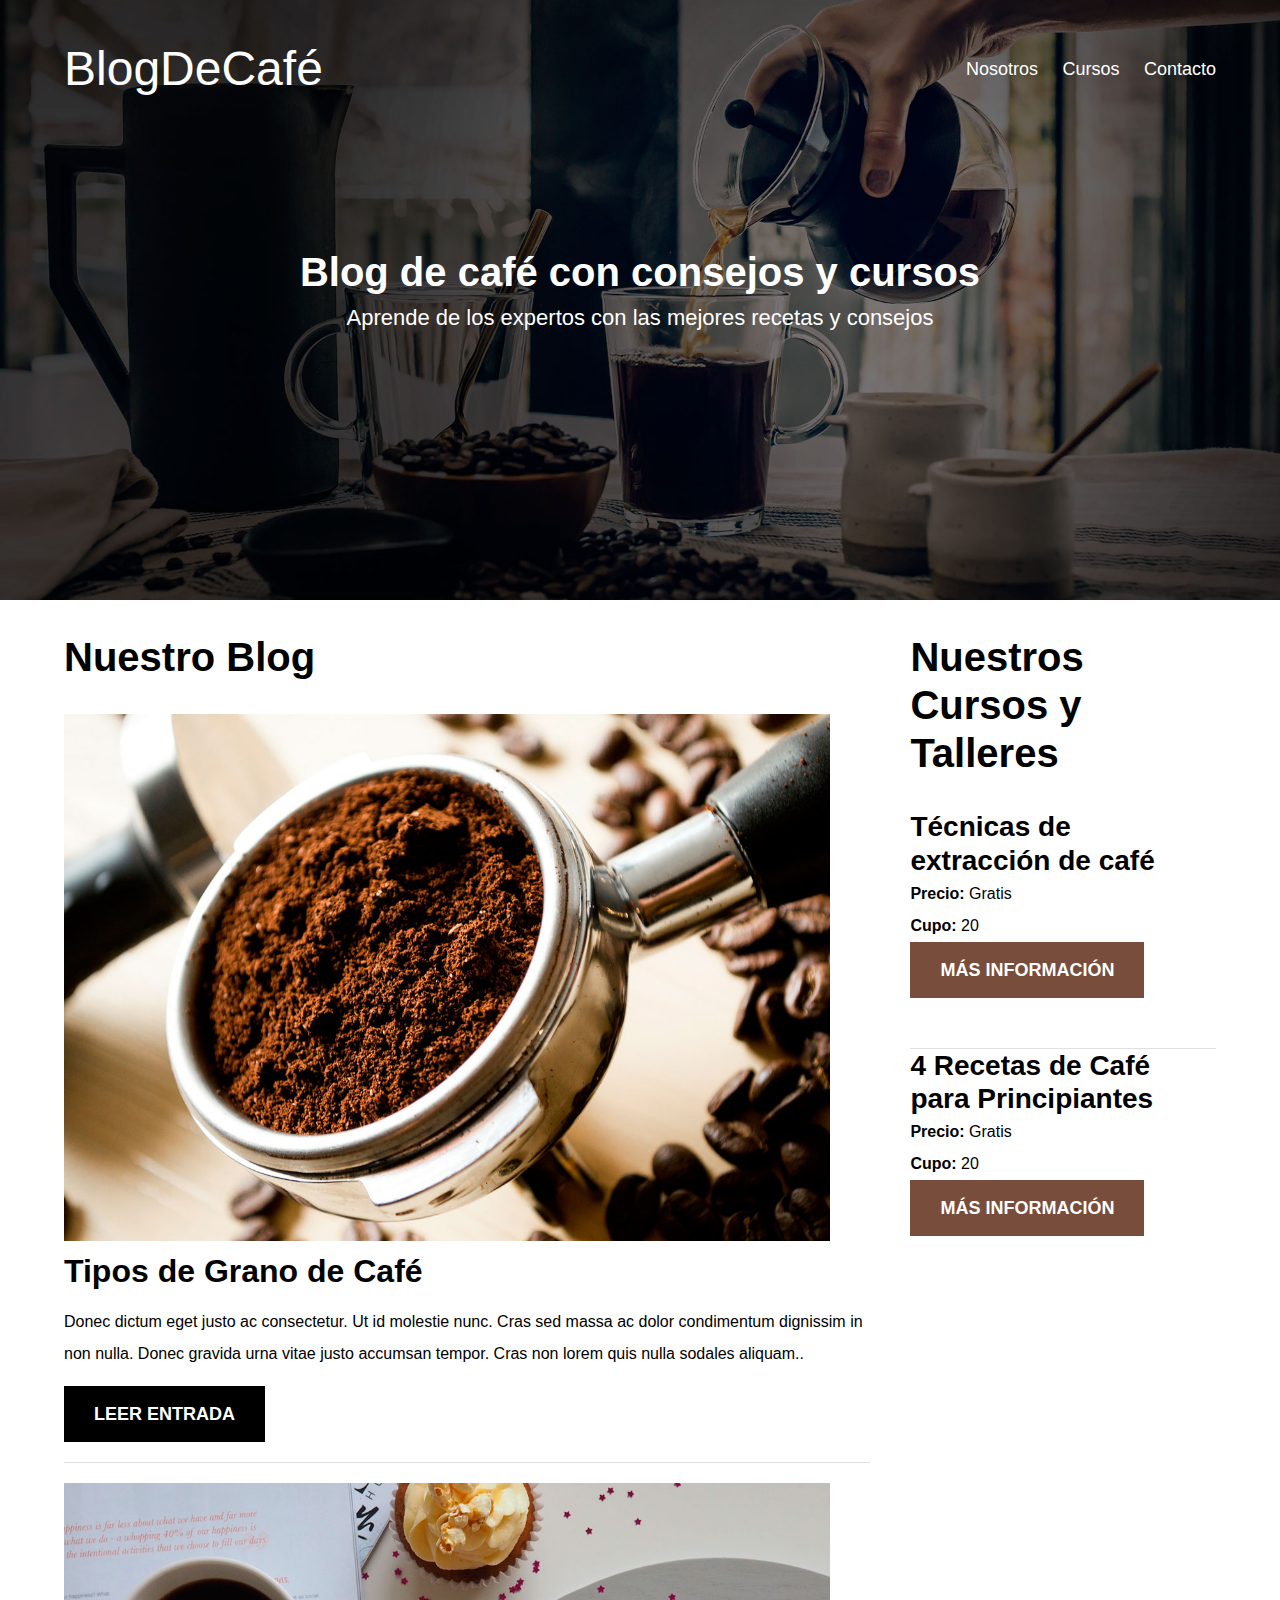
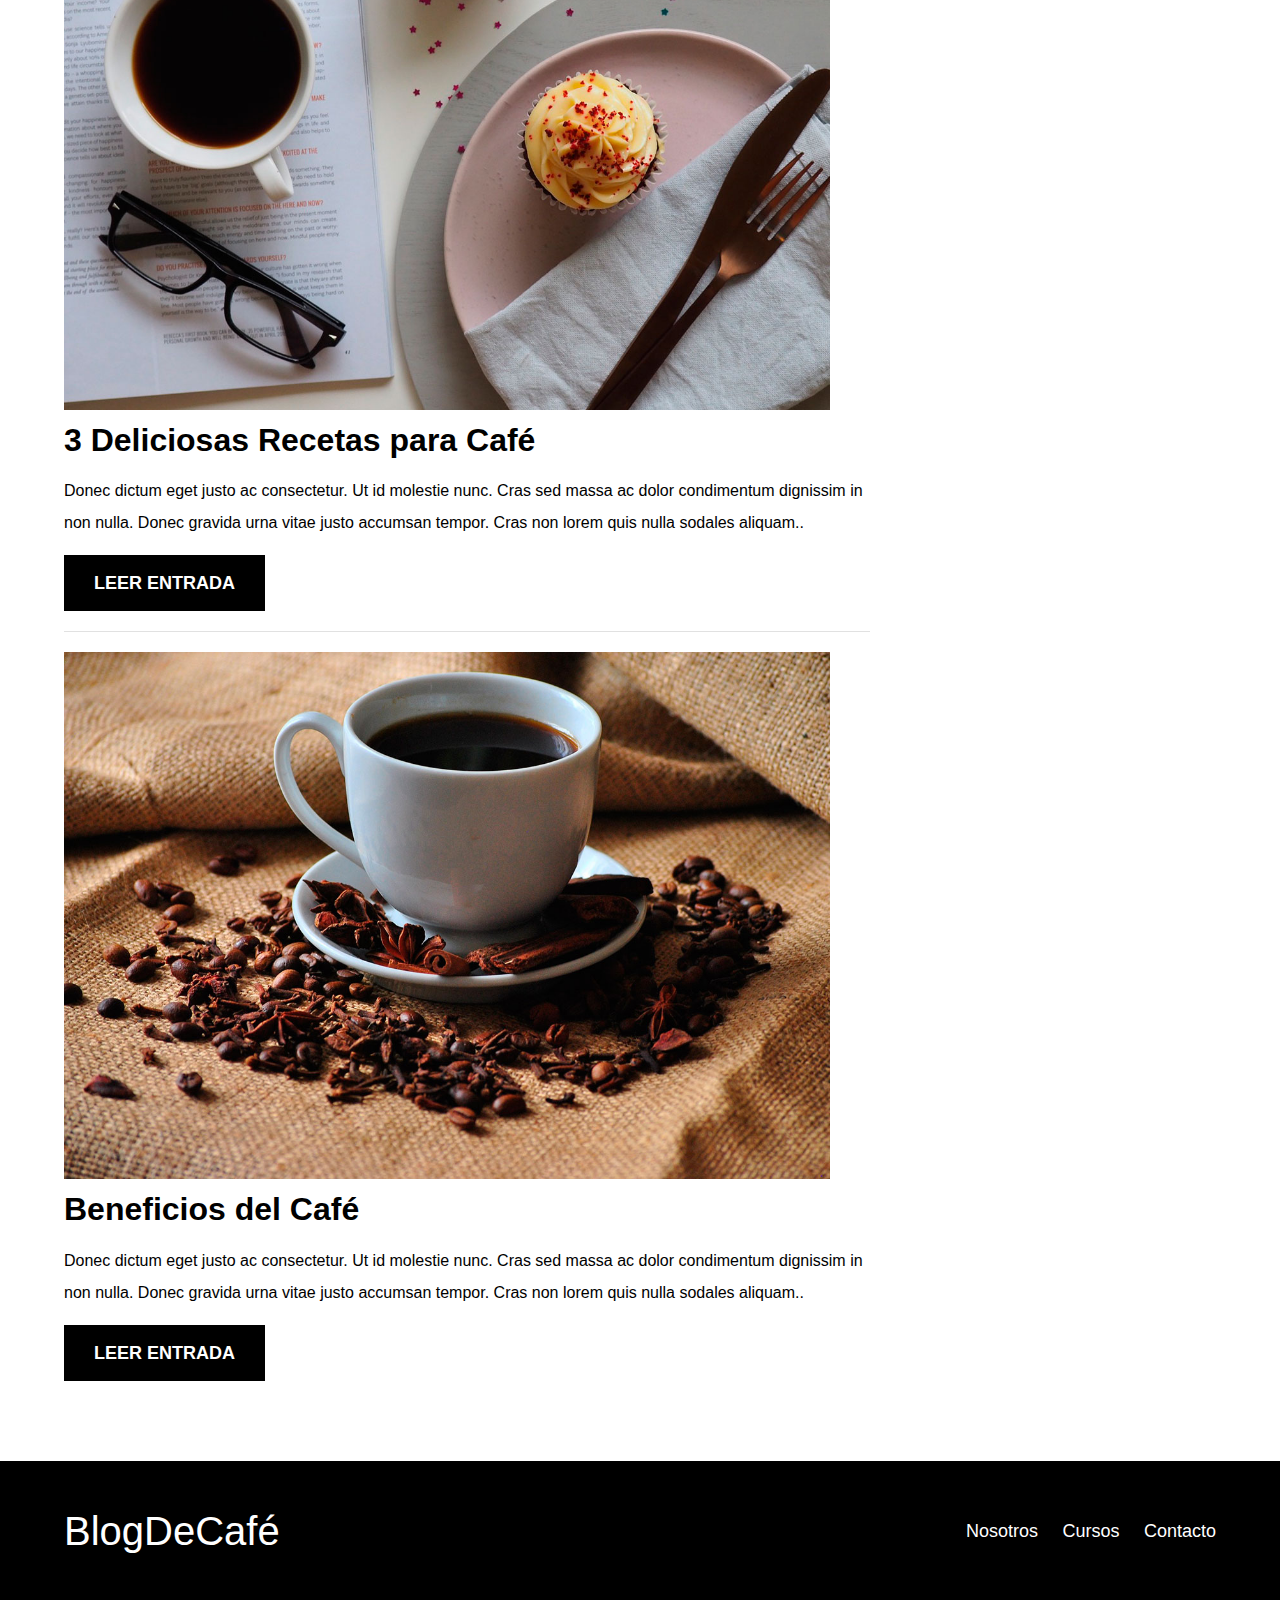
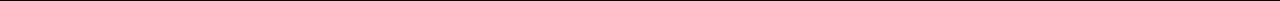
<file: index.html>
<!DOCTYPE html>
<html lang="es">
<head>
    <meta charset="UTF-8">
    <meta name="viewport" content="width=device-width, initial-scale=1.0">
    <title>BlogDeCafé</title>
    <link rel="stylesheet" href="css/normalize.css">
    <link rel="stylesheet" href="css/style.css">
</head>
<body>
    <header class="site-header">
        <div class="contenedor">
            <div class="barra">
                <a href="/">
                    <h1 class="no-margin">BlogDeCafé</h1>
                </a>
                <nav class="navegacion">
                    <a href="nosotros.html">Nosotros</a>
                    <a href="cursos.html">Cursos</a>
                    <a href="contacto.html">Contacto</a>
                </nav>
            </div>
            <div class="texto-header">
                <h2 class="no-margin">Blog de café con consejos y cursos</h2>
                <p class="no-margin">Aprende de los expertos con las mejores recetas y consejos</p>
            </div>
        </div>
    </header>

    <div class="contenido-principal contenedor">
        <main class="blog">
            <h2>Nuestro Blog</h2>
            <article class="entrada-blog">
                <div class="imagen">
                    <img src="img/blog1.jpg" alt="Imagen blog">
                </div>
                <div class="contenido-blog">
                    <h3 class="no-margin">Tipos de Grano de Café</h3>
                    <p>Donec dictum eget justo ac consectetur. Ut id molestie nunc. Cras sed massa ac dolor condimentum dignissim in non nulla. Donec gravida urna vitae justo accumsan tempor. Cras non lorem quis nulla sodales aliquam..</p>
                    <a href="entrada.html" class="btn btn-primario">Leer Entrada</a>
                </div>
            </article>
            <article class="entrada-blog">
                <div class="imagen">
                    <img src="img/blog2.jpg" alt="Imagen blog">
                </div>
                <div class="contenido-blog">
                    <h3 class="no-margin">3 Deliciosas Recetas para Café</h3>
                    <p>Donec dictum eget justo ac consectetur. Ut id molestie nunc. Cras sed massa ac dolor condimentum dignissim in non nulla. Donec gravida urna vitae justo accumsan tempor. Cras non lorem quis nulla sodales aliquam..</p>
                    <a href="entrada.html" class="btn btn-primario">Leer Entrada</a>
                </div>
            </article>
            <article class="entrada-blog">
                <div class="imagen">
                    <img src="img/blog3.jpg" alt="Imagen blog">
                </div>
                <div class="contenido-blog">
                    <h3 class="no-margin">Beneficios del Café</h3>
                    <p>Donec dictum eget justo ac consectetur. Ut id molestie nunc. Cras sed massa ac dolor condimentum dignissim in non nulla. Donec gravida urna vitae justo accumsan tempor. Cras non lorem quis nulla sodales aliquam..</p>
                    <a href="entrada.html" class="btn btn-primario">Leer Entrada</a>
                </div>
            </article>
        </main>
        <aside class="cursos">
            <h2>Nuestros Cursos y Talleres</h2>
            <ul class="cursos-lista">
                <li class="curso">
                    <h4 class="no-margin">Técnicas de extracción de café</h4>
                    <p class="no-margin">Precio: <span>Gratis</span></p>
                    <p class="no-margin">Cupo: <span>20</span></p>
                    <a href="cursos.html" class="btn btn-secundario">Más Información</a>
                </li>
                <li class="curso">
                    <h4 class="no-margin">4 Recetas de Café para Principiantes</h4>
                    <p class="no-margin">Precio: <span>Gratis</span></p>
                    <p class="no-margin">Cupo: <span>20</span></p>
                    <a href="cursos.html" class="btn btn-secundario">Más Información</a>
                </li>
            </ul>
        </aside>
    </div>

    <footer class="site-footer">
        <div class="contenedor">
            <div class="barra">
                <p class="no-margin">BlogDeCafé</p>
                <nav class="navegacion">
                    <a href="nosotros.html">Nosotros</a>
                    <a href="cursos.html">Cursos</a>
                    <a href="contacto.html">Contacto</a>
                </nav>
            </div>
        </div>
    </footer>
</body>
</html>
</file>
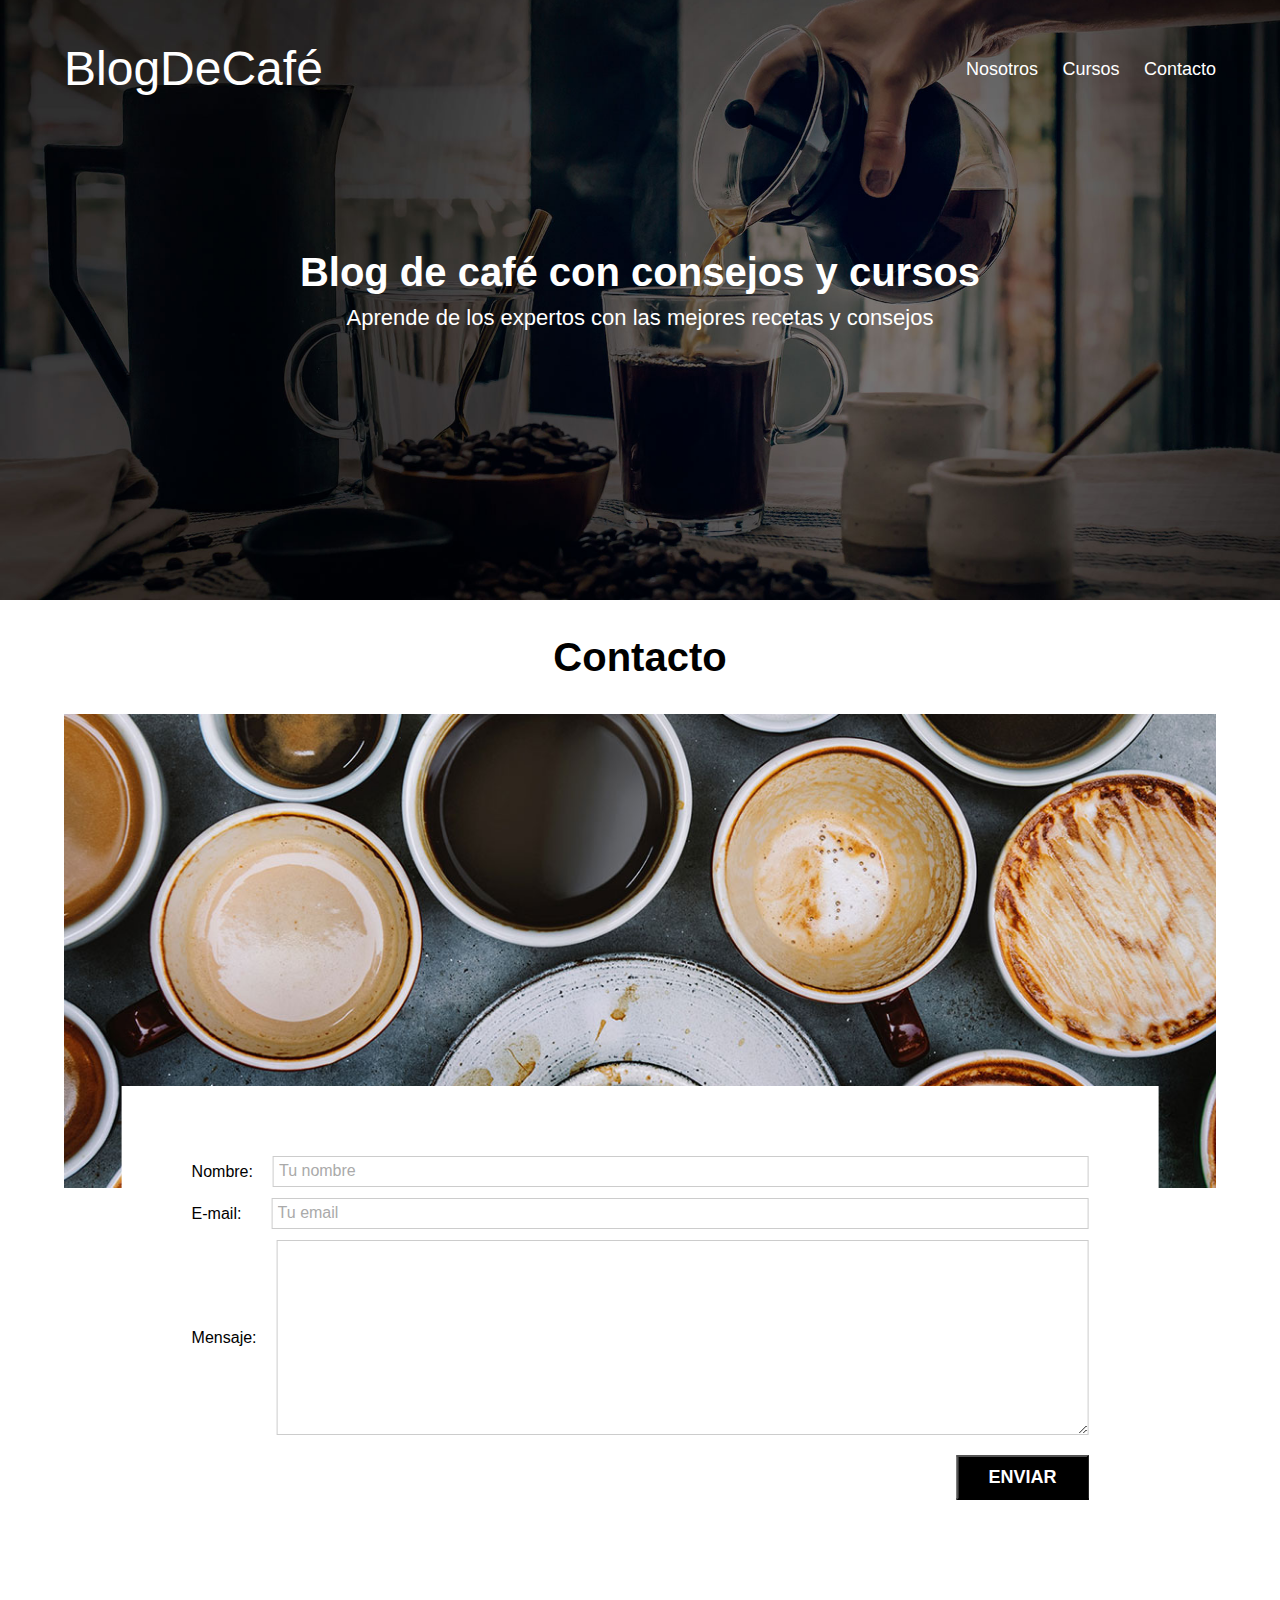
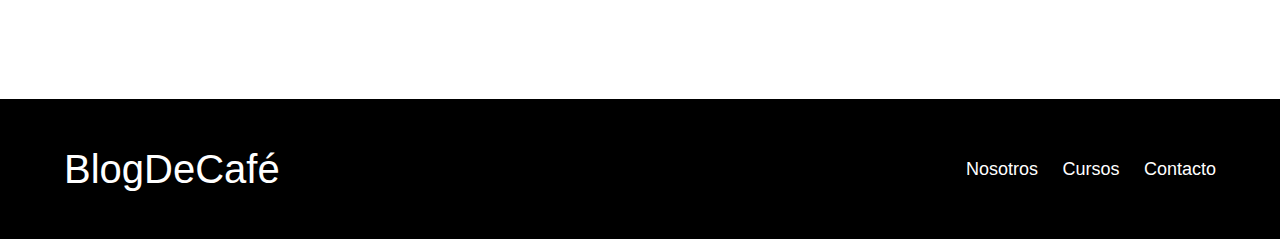
<file: contacto.html>
<!DOCTYPE html>
<html lang="es">
<head>
    <meta charset="UTF-8">
    <meta name="viewport" content="width=device-width, initial-scale=1.0">
    <title>BlogDeCafé - Contacto</title>
    <link rel="stylesheet" href="css/normalize.css">
    <link rel="stylesheet" href="css/style.css">
    <link rel="stylesheet" href="css/style-contacto.css">
</head>
<body>

    <header class="site-header">
        <div class="contenedor">
            <div class="barra">
                <a href="/">
                    <h1 class="no-margin">BlogDeCafé</h1>
                </a>
                <nav class="navegacion">
                    <a href="nosotros.html">Nosotros</a>
                    <a href="cursos.html">Cursos</a>
                    <a href="contacto.html">Contacto</a>
                </nav>
            </div>
            <div class="texto-header">
                <h2 class="no-margin">Blog de café con consejos y cursos</h2>
                <p class="no-margin">Aprende de los expertos con las mejores recetas y consejos</p>
            </div>
        </div>
    </header>

    <main class="contenedor">
        <section id="contacto" class="contacto">
            <h2 class="centrar-texto">Contacto</h2>
            <img src="img/contacto.jpg" alt="Formulario de Contacto" class="imagen-contacto">
         
            <div class="formulario-contenedor"> <!-- Contenedor para el formulario -->
                <form action="enviar_mensaje.php" method="POST" class="formulario">
                    <div class="form-group">
                        <label for="nombre">Nombre:</label>
                        <input type="text" id="nombre" name="nombre" placeholder="Tu nombre" required>
                    </div>

                    <div class="form-group">
                        <label for="email">E-mail:</label>
                        <input type="email" id="email" name="email" placeholder="Tu email" required>
                    </div>

                    <div class="form-group">
                        <label for="mensaje">Mensaje:</label>
                        <textarea id="mensaje" name="mensaje" rows="10"></textarea>
                    </div>

                    <div class="formulario-boton"> <!-- Div para el botón -->
                        <button type="submit" class="btn btn-primario">Enviar</button>
                    </div>
                </form>
            </div>
        </section>
    </main>

    <footer class="site-footer">
        <div class="contenedor">
            <div class="barra">
                <p class="no-margin">BlogDeCafé</p>
                <nav class="navegacion">
                    <a href="nosotros.html">Nosotros</a>
                    <a href="cursos.html">Cursos</a>
                    <a href="contacto.html">Contacto</a>
                </nav>
            </div>
        </div>
    </footer>

</body>
</html>
</file>
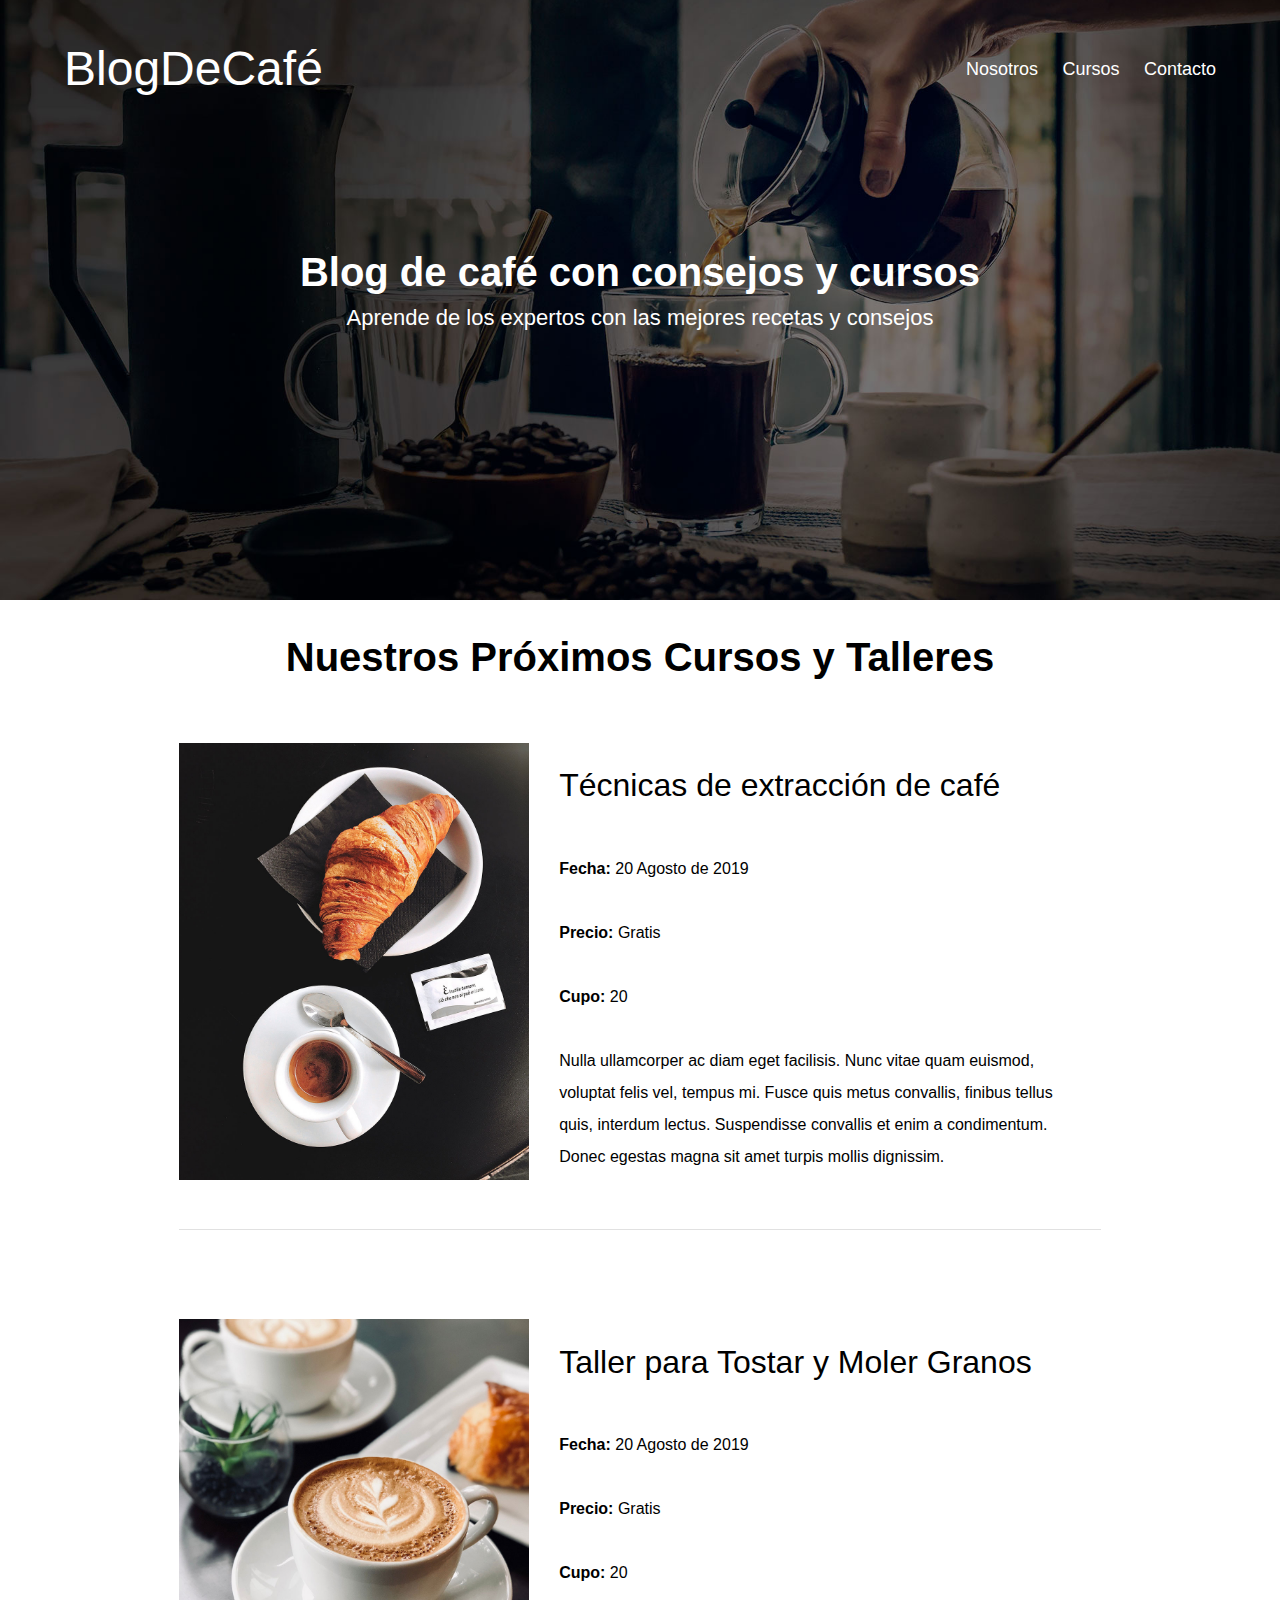
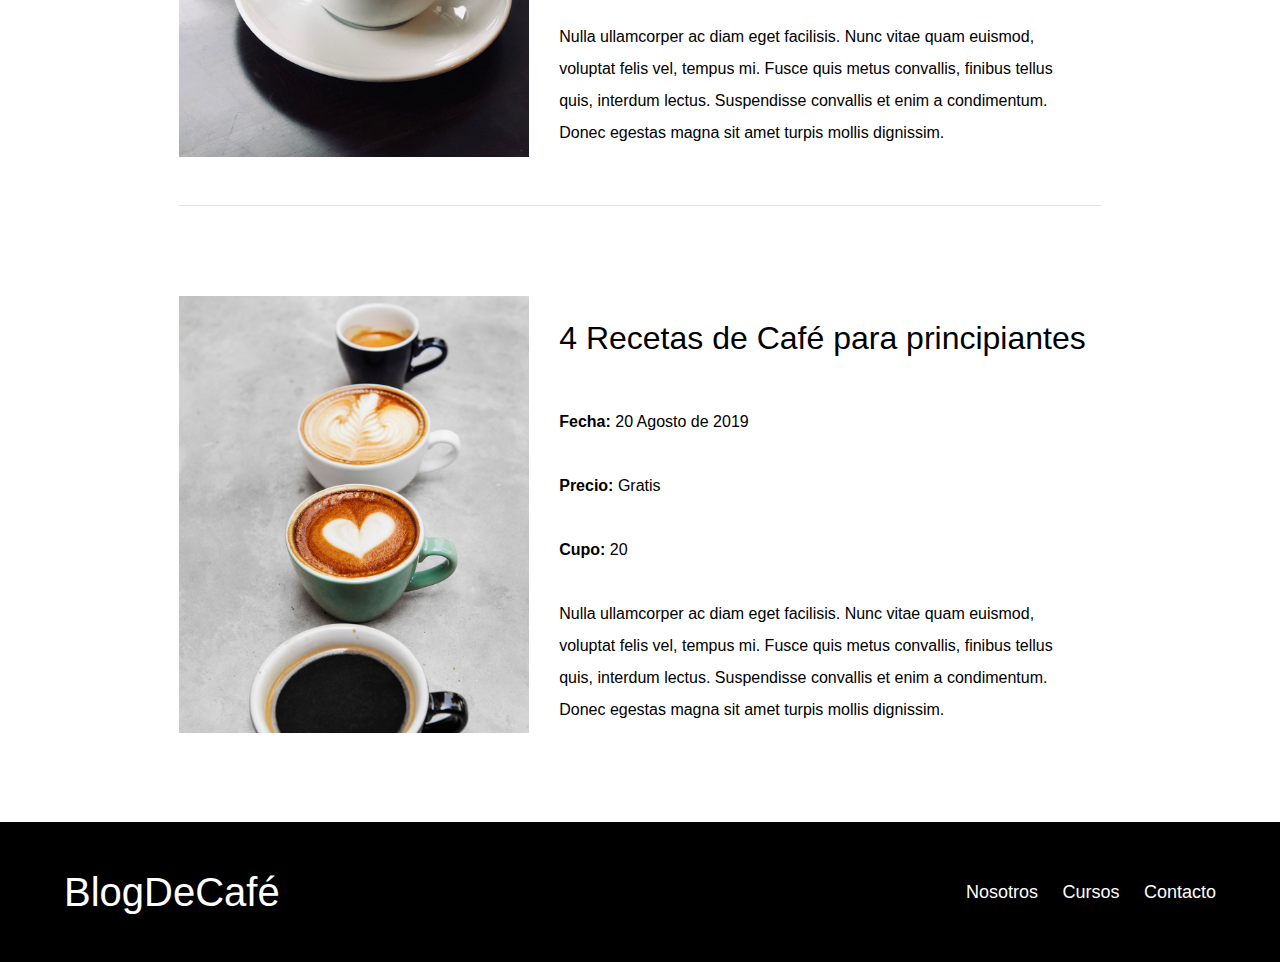
<file: cursos.html>
<!DOCTYPE html>
<html lang="es">
<head>
    <meta charset="UTF-8">
    <meta name="viewport" content="width=device-width, initial-scale=1.0">
    <title>BlogDeCafé - Cursos</title>
    <link rel="stylesheet" href="css/normalize.css">
    <link rel="stylesheet" href="css/style.css">
    <link rel="stylesheet" href="css/style-cursos.css">
</head>
<body>

    <header class="site-header">
        <div class="contenedor">
            <div class="barra">
                <a href="/">
                    <h1 class="no-margin">BlogDeCafé</h1>
                </a>
                <nav class="navegacion">
                    <a href="nosotros.html">Nosotros</a>
                    <a href="cursos.html">Cursos</a>
                    <a href="contacto.html">Contacto</a>
                </nav>
            </div>
            <div class="texto-header">
                <h2 class="no-margin">Blog de café con consejos y cursos</h2>
                <p class="no-margin">Aprende de los expertos con las mejores recetas y consejos</p>
            </div>
        </div>
    </header>

    <main class="contenedor">
        <section id="cursos" class="cursos">
            <h2 class="centrar-texto">Nuestros Próximos Cursos y Talleres</h2> <!-- Título añadido -->

            <div class="cursos-container"> <!-- Contenedor para los cursos -->
                <div class="curso">
                    <img src="img/curso1.jpg" alt="Curso de Barista">
                    <div class="curso-info">
                        <h3>Técnicas de extracción de café</h3>
                        <p><strong>Fecha:</strong> 20 Agosto de 2019</p>
                        <p><strong>Precio:</strong> Gratis</p>
                        <p><strong>Cupo:</strong> 20</p>
                        <p>Nulla ullamcorper ac diam eget facilisis. Nunc vitae quam euismod, voluptat felis vel, tempus mi. Fusce quis metus convallis, finibus tellus quis, interdum lectus. Suspendisse convallis et enim a condimentum. Donec egestas magna sit amet turpis mollis dignissim.</p>
                    </div>
                </div>
                <hr> <!-- Separador -->
                <div class="curso">
                    <img src="img/curso2.jpg" alt="Curso de Arte Latte">
                    <div class="curso-info">
                        <h3>Taller para Tostar y Moler Granos</h3>
                        <p><strong>Fecha:</strong> 20 Agosto de 2019</p>
                        <p><strong>Precio:</strong> Gratis</p>
                        <p><strong>Cupo:</strong> 20</p>
                        <p>Nulla ullamcorper ac diam eget facilisis. Nunc vitae quam euismod, voluptat felis vel, tempus mi. Fusce quis metus convallis, finibus tellus quis, interdum lectus. Suspendisse convallis et enim a condimentum. Donec egestas magna sit amet turpis mollis dignissim.</p>
                    </div>
                </div>
                <hr> <!-- Separador -->
                <div class="curso">
                    <img src="img/curso3.jpg" alt="Curso de Catación de Café">
                    <div class="curso-info">
                        <h3>4 Recetas de Café para principiantes</h3>
                        <p><strong>Fecha:</strong> 20 Agosto de 2019</p>
                        <p><strong>Precio:</strong> Gratis</p>
                        <p><strong>Cupo:</strong> 20</p>
                        <p>Nulla ullamcorper ac diam eget facilisis. Nunc vitae quam euismod, voluptat felis vel, tempus mi. Fusce quis metus convallis, finibus tellus quis, interdum lectus. Suspendisse convallis et enim a condimentum. Donec egestas magna sit amet turpis mollis dignissim.</p>
                    </div>
                </div>
            </div>
        </section>
    </main>

    <footer class="site-footer">
        <div class="contenedor">
            <div class="barra">
                <p class="no-margin">BlogDeCafé</p>
                <nav class="navegacion">
                    <a href="nosotros.html">Nosotros</a>
                    <a href="cursos.html">Cursos</a>
                    <a href="contacto.html">Contacto</a>
                </nav>
            </div>
        </div>
    </footer>

</body>
</html>
</file>
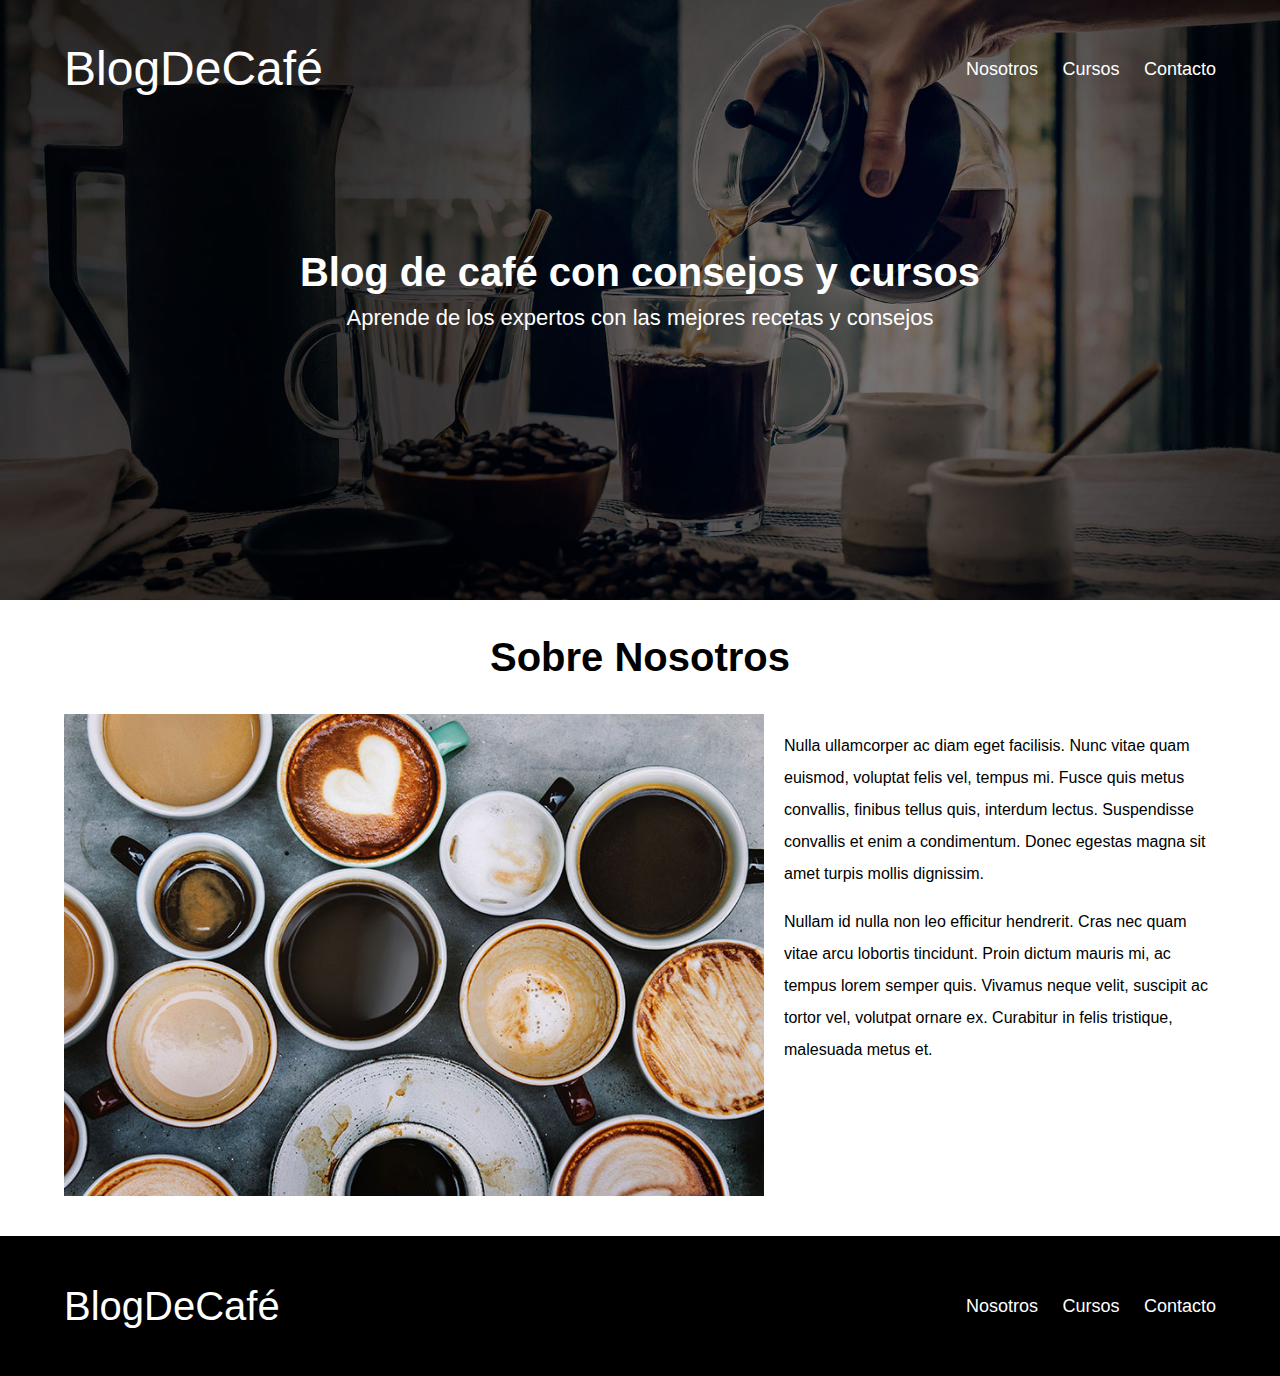
<file: nosotros.html>
<!DOCTYPE html>
<html lang="es">
<head>
    <meta charset="UTF-8">
    <meta name="viewport" content="width=device-width, initial-scale=1.0">
    <title>BlogDeCafé - Nosotros</title>
    <link rel="stylesheet" href="css/normalize.css">
    <link rel="stylesheet" href="css/style.css">
    <link rel="stylesheet" href="css/style-nosotros.css">
</head>
<body>
    <header class="site-header">
        <div class="contenedor">
            <div class="barra">
                <a href="/">
                    <h1 class="no-margin">BlogDeCafé</h1>
                </a>
                <nav class="navegacion">
                    <a href="nosotros.html">Nosotros</a>
                    <a href="cursos.html">Cursos</a>
                    <a href="contacto.html">Contacto</a>
                </nav>
            </div>
            <div class="texto-header">
                <h2 class="no-margin">Blog de café con consejos y cursos</h2>
                <p class="no-margin">Aprende de los expertos con las mejores recetas y consejos</p>
            </div>
        </div>
    </header>

    <main class="contenedor">
        <h2 class="centrar-texto">Sobre Nosotros</h2>
        <div class="sobre-nosotros-container"> <!-- Contenedor flex -->
            <img src="img/nosotros.jpg" alt="Imagen Nosotros" class="imagen-sobre-nosotros">
            <div class="descripcion-sobre-nosotros">
                <p>Nulla ullamcorper ac diam eget facilisis. Nunc vitae quam euismod, voluptat felis vel, tempus mi. Fusce quis metus convallis, finibus tellus quis, interdum lectus. Suspendisse convallis et enim a condimentum. Donec egestas magna sit amet turpis mollis dignissim.</p>
                <p>Nullam id nulla non leo efficitur hendrerit. Cras nec quam vitae arcu lobortis tincidunt. Proin dictum mauris mi, ac tempus lorem semper quis. Vivamus neque velit, suscipit ac tortor vel, volutpat ornare ex. Curabitur in felis tristique, malesuada metus et.</p>
            </div>
        </div>
    </main>

    <footer class="site-footer">
        <div class="contenedor">
            <div class="barra">
                <p class="no-margin">BlogDeCafé</p>
                <nav class="navegacion">
                    <a href="nosotros.html">Nosotros</a>
                    <a href="cursos.html">Cursos</a>
                    <a href="contacto.html">Contacto</a>
                </nav>
            </div>
        </div>
    </footer>
</body>
</html>
</file>
<file: css/style.css>
:root {
    --fuenteHeading: 'PT Sans', sans-serif;
    --fuenteParrafos: 'Open Sans', sans-serif;

    --primario: #784D3C;
    --blanco: #ffffff;
    --negro: #000000;
}

html {
    box-sizing: border-box;
    font-size: 62.5%; /* 1rem = 10px */
}
*, *:before, *:after {
    box-sizing: inherit;
}
body {
    font-family: var(--fuenteParrafos);
    font-size: 1.6rem;
    line-height: 2;
}

/* Globales */
.contenedor {
    max-width: 120rem;
    width: 90%;
    margin: 0 auto;
}
a {
    text-decoration: none;
}
h1, h2, h3, h4 {
    font-family: var(--fuenteHeading);
    line-height: 1.2;
}
h1 {
    font-size: 4.8rem;
}
h2 {
    font-size: 4rem;
}
h3 {
    font-size: 3.2rem;
}
h4 {
    font-size: 2.8rem;
}
img {
    max-width: 100%;
}

/* Utilidades */
.no-margin {
    margin: 0;
}
.no-padding {
    padding: 0;
}
.centrar-texto {
    text-align: center;
}

/* Header */
.site-header {
    background-image: url(../img/banner.jpg);
    background-repeat: no-repeat;
    background-position: center center;
    background-size: cover;
    height: 60rem;
    position: relative;
}
.site-header::before {
    content: '';
    position: absolute;
    top: 0;
    left: 0;
    right: 0;
    bottom: 0;
}
.site-header * {
    color: var(--blanco);
    position: relative;
    z-index: 2;
}
.site-header .barra {
    padding-top: 4rem;
}
@media (min-width: 768px) {
    .barra {
        display: flex;
        justify-content: space-between;
        align-items: center;
    }
}
.site-header h1 {
    text-align: center;
    font-weight: 400;
}
.site-header h1 span {
    font-weight: 700;
}
.navegacion a {
    display: block;
    font-size: 1.8rem;
    color: var(--blanco);
    text-align: center;
}
@media (min-width: 768px) {
    .navegacion a {
        display: inline;
        margin-right: 2rem;
    }
    .navegacion a:last-of-type {
        margin-right: 0;
    }
}
.texto-header {
    color: var(--blanco);
    text-align: center;
    margin-top: 5rem;
}
@media (min-width: 768px) {
    .texto-header {
        margin-top: 15rem;
    }
}
.texto-header p {
    font-size: 2.2rem;
}

/* Contenido Principal */
@media (min-width: 768px) {
    .contenido-principal {
        display: flex;
        justify-content: space-between;
    }
    .blog {
        flex-basis: 70%;
    }
    .cursos {
        flex-basis: calc(30% - 4rem);
    }
}

.entrada-blog {
    border-bottom: 1px solid #e1e1e1;
    margin-bottom: 2rem;
}

.entrada-blog img {
    width: 95%; 
    height: auto; 
}


.entrada-blog:last-of-type {
    border: none;
}

/* Cursos sidebar */
.cursos-lista {
    padding: 0;
    list-style: none;
}
.curso {
    padding-bottom: 3rem;
    border-bottom: 1px solid #e1e1e1;
}
.curso:last-of-type {
    border-bottom: none;
}
.curso p {
    font-family: var(--fuenteHeading);
    font-weight: 700;
}
.curso p span {
    font-weight: 400;
}

/* Botones */
.btn {
    display: block;
    font-family: var(--fuenteHeading);
    color: var(--blanco);
    text-align: center;
    padding: 1rem 3rem;
    font-size: 1.8rem;
    text-transform: uppercase;
    font-weight: 700;
    margin-bottom: 2rem;
}
@media (min-width: 768px) {
    .btn {
        display: inline-block;
    }
}
.btn-primario {
    background-color: var(--negro);
}
.btn-secundario {
    background-color: var(--primario);
}

/* Footer */
.site-footer {
    background-color: var(--negro);
    padding: 3rem 0;
    margin-top: 4rem;
}
.site-footer p {
    color: var(--blanco);
    font-size: 4rem;
    font-weight: 400;
    font-family: var(--fuenteHeading);
    text-align: center;
}
.site-footer p span {
    font-weight: 700;
}
</file>
<file: css/style-contacto.css>
.contacto {
    position: relative;
}

.imagen-contacto {
    width: 100%; 
    height: auto;
}

.formulario-contenedor {
    position: absolute; 
    top: 80%; 
    left: 50%; 
    transform: translate(-50%, 0); 
    background-color: rgb(255, 255, 255); 
    padding: 7rem;
    z-index: 10; 
    width: 90%;
}

.formulario {
    display: flex;
    flex-direction: column; 
}

.form-group {
    display: flex; 
    align-items: center; 
    margin-bottom: 1rem; 
}

.form-group label {
    flex: 0 0 60px;
    margin-right: 2rem; 
}

input, textarea {
    flex: 1; 
    padding: 0.5rem; 
    border: 1px solid #ccc; 
}

input::placeholder,
textarea::placeholder {
    color: #aaa; 
}

.formulario-boton {
    display: flex; 
    justify-content: flex-end; 
    margin-top: 1rem; 
}

.btn {
    cursor: pointer; 
    width: auto; 
    align-self: flex-end; 
}
.contacto {
    position: relative; 
}

.imagen-contacto {
    width: 100%; 
    height: auto; 
}

.formulario-contenedor {
    position: absolute; 
    top: 80%; 
    left: 50%; 
    transform: translate(-50%, 0); 
    background-color: rgb(255, 255, 255); 
    padding: 7rem;
    z-index: 10; 
    width: 90%;
}

.formulario {
    display: flex;
    flex-direction: column; 
}

.form-group {
    display: flex; 
    align-items: center; 
    margin-bottom: 1rem; 
}

.form-group label {
    flex: 0 0 60px; 
    margin-right: 2rem; 
}

input, textarea {
    flex: 1; 
    padding: 0.5rem; 
    border: 1px solid #ccc; 
}

input::placeholder,
textarea::placeholder {
    color: #aaa; 
}

.formulario-boton {
    display: flex;
    justify-content: flex-end; 
    margin-top: 1rem; 
}

.btn {
    cursor: pointer; 
    width: auto; 
    width: auto; 
    align-self: flex-end; 
}

.site-footer {
    margin-top: 50rem; 
}
</file>
<file: css/style-cursos.css>
.cursos-container {
    display: flex; 
    flex-direction: column; 
    gap: 2rem; 
    align-items: center;
    margin-top: 20px;
}

.curso {
    display: flex; 
    align-items: center;
    overflow: hidden; 
    width: 80%;
    margin-top: 10px; 
}

.curso img {
    width: 350px; 
    height: auto;
    margin-right: 20px; 
}

.curso-info {
    padding: 1rem;
    display: flex; 
    flex-direction: column; 
    justify-content: flex-start; 
}

.curso-info h3,
.curso-info p {
    font-weight: normal; 
}

.curso-info p strong {
    font-weight: bold; 
}

hr {
    border: none; 
    border-top: 1px solid #ccc;
    margin: 1rem 0;
}
</file>
<file: css/style-nosotros.css>
.sobre-nosotros-container {
    display: flex; 
    align-items: flex-start;
    gap: 20px;
    margin-top: 20px;
}

.imagen-sobre-nosotros {
    width: 700px;
    height: auto; 
}

.descripcion-sobre-nosotros {
    flex: 1; 
}
</file>
